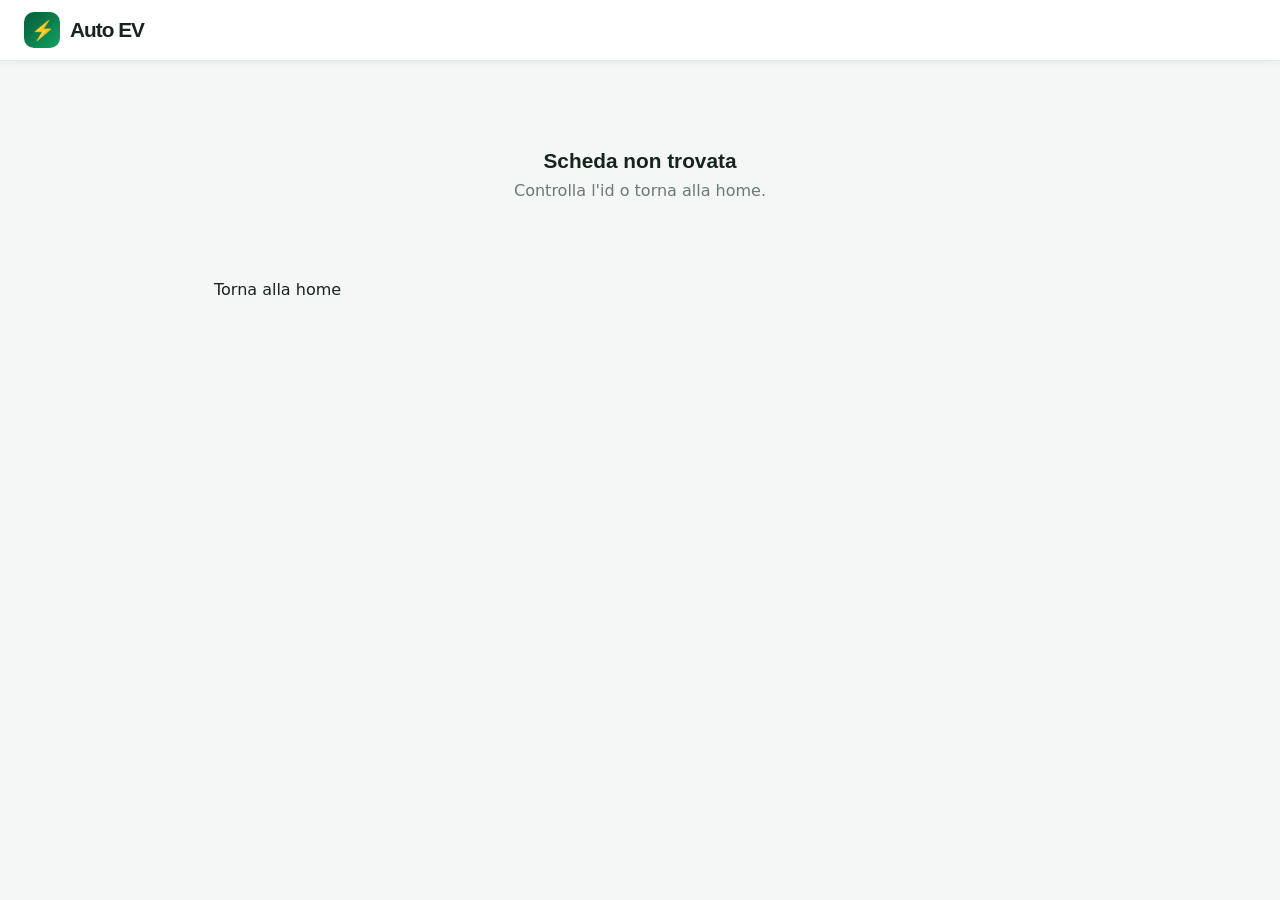
<file: product.html>
<!doctype html>
<html lang="it">
<head>
  <meta charset="utf-8" />
  <meta name="viewport" content="width=device-width,initial-scale=1" />
  <title>Scheda prodotto - Auto EV</title>
  <link rel="stylesheet" href="/assets/styles.css">
</head>
<body>
  <header class="site-header">
    <div class="brand"><div class="bolt">⚡</div><span>Auto EV</span></div>
  </header>
  <main style="padding:24px;max-width:900px;margin:0 auto;">
    <div id="product-container"></div>
    <p><a href="/index.html" class="btn">Torna alla home</a></p>
  </main>
  <script>
    async function loadListings(){
      try{const r = await fetch('/listings.json'); if(!r.ok) throw new Error('no'); return await r.json();}catch(e){return []}
    }
    function getQueryParam(name){return new URLSearchParams(location.search).get(name)}
    (async ()=>{
      const listings = await loadListings();
      const id = Number(getQueryParam('id'));
      const item = listings.find(x=>x.id===id);
      const container = document.getElementById('product-container');
      if(!item){
        container.innerHTML = '<div class="empty-state"><h3>Scheda non trovata</h3><p>Controlla l\'id o torna alla home.</p></div>';
        return;
      }
      container.innerHTML = `
        <div class="card" style="display:block">
          <div class="card-media">${item.img ? `<img src="${item.img}" alt="${item.brand} ${item.model}">` : ''}
            <span class="badge ${item.type==='phev' ? 'plugin' : ''}">${item.type === 'phev' ? 'PHEV' : 'EV'}</span>
            <span class="year-tag">${item.year}</span>
          </div>
          <div class="card-body">
            <h2>${item.brand.charAt(0).toUpperCase()+item.brand.slice(1)} ${item.model}</h2>
            <div class="price">€${Number(item.price).toLocaleString('it-IT')}</div>
            <p class="muted">${item.km.toLocaleString('it-IT')} km • ${item.date}</p>
            <p class="desc">${item.description}</p>
            <div style="margin-top:18px"><button class="btn-publish">Contatta venditore</button></div>
          </div>
        </div>
      `;
    })();
  </script>
</body>
</html>
</file>
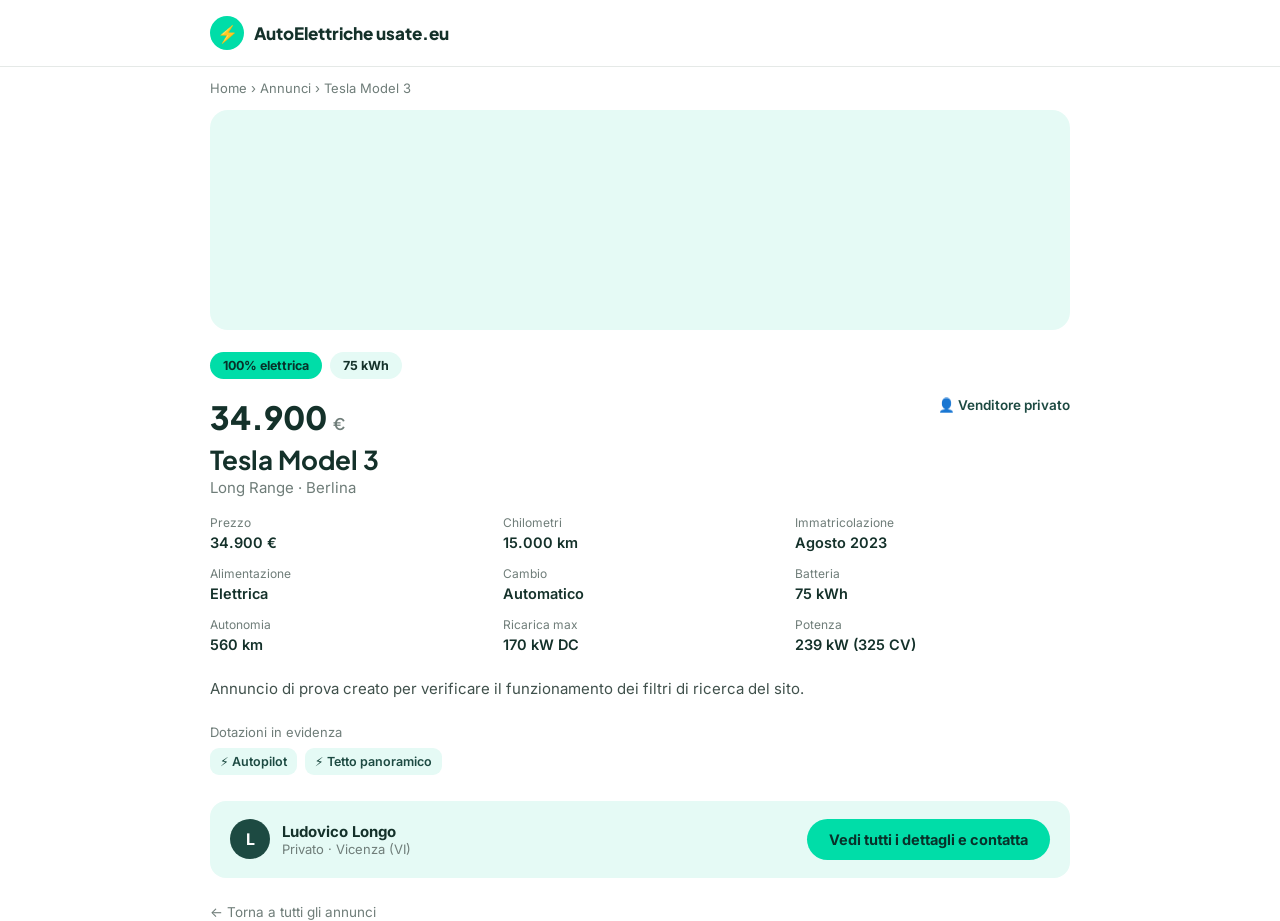
<file: annuncio/1000012.html>
<!DOCTYPE html>
<html lang="it">
<head>
<meta charset="UTF-8">
<meta name="viewport" content="width=device-width, initial-scale=1.0">
<title>Tesla Model 3 Long Range usata - 34.900 € | Auto Elettriche Usate</title>
<meta name="description" content="Annuncio di prova creato per verificare il funzionamento dei filtri di ricerca del sito.">
<meta name="robots" content="index, follow">
<link rel="canonical" href="https://autoelettricheusate.eu/annuncio/1000012.html">
<meta property="og:type" content="product">
<meta property="og:title" content="Tesla Model 3 Long Range usata - 34.900 € | Auto Elettriche Usate">
<meta property="og:description" content="Annuncio di prova creato per verificare il funzionamento dei filtri di ricerca del sito.">
<meta property="og:url" content="https://autoelettricheusate.eu/annuncio/1000012.html">
<meta property="og:image" content="https://autoelettricheusate.eu/og-image.png">
<meta property="og:locale" content="it_IT">
<meta property="og:site_name" content="Auto Elettriche Usate">
<meta name="twitter:card" content="summary_large_image">
<meta name="twitter:title" content="Tesla Model 3 Long Range usata - 34.900 € | Auto Elettriche Usate">
<meta name="twitter:description" content="Annuncio di prova creato per verificare il funzionamento dei filtri di ricerca del sito.">
<meta name="twitter:image" content="https://autoelettricheusate.eu/og-image.png">
<link rel="icon" href="data:image/svg+xml,<svg xmlns='http://www.w3.org/2000/svg' viewBox='0 0 32 32'><rect width='32' height='32' rx='8' fill='%2300dda8'/><path d='M18 3 8 19h5l-1 10 10-16h-6z' fill='%23103c33'/></svg>">
<link rel="preconnect" href="https://fonts.googleapis.com">
<link rel="preconnect" href="https://fonts.gstatic.com" crossorigin>
<link href="https://fonts.googleapis.com/css2?family=Plus+Jakarta+Sans:ital,wght@0,500;0,600;0,700;0,800;1,700&family=Inter:wght@400;500;600&display=swap" rel="stylesheet">
<script type="application/ld+json">{"@context":"https://schema.org","@type":"Product","name":"Tesla Model 3 Long Range","description":"Annuncio di prova creato per verificare il funzionamento dei filtri di ricerca del sito.","brand":{"@type":"Brand","name":"Tesla"},"offers":{"@type":"Offer","price":34900,"priceCurrency":"EUR","availability":"https://schema.org/InStock","itemCondition":"https://schema.org/UsedCondition","url":"https://autoelettricheusate.eu/annuncio/1000012.html"}}</script>
<style>
  * { box-sizing: border-box; }
  :root { --accent:#00dda8; --accent-d:#00b98d; --mint:#e5faf5; --ink:#14312a; --dark:#1d4a42; --body:#212529; --muted:#6f7d79; --line:#e5e9e7; --soft:#f8faf9; }
  html,body { max-width:100%; overflow-x:hidden; }
  body { margin:0; font-family:'Inter',system-ui,Arial,sans-serif; color:var(--body); background:#fff; }
  h1,h2,.price,.logo { font-family:'Plus Jakarta Sans','Inter',sans-serif; }
  a { color:inherit; text-decoration:none; }
  .wrap { max-width:900px; margin:0 auto; padding:0 20px; }
  header.site { border-bottom:1px solid var(--line); padding:16px 0; }
  .logo { display:flex; align-items:center; gap:10px; font-weight:800; font-size:17px; color:var(--ink); }
  .bolt { width:34px; height:34px; border-radius:50%; background:var(--accent); display:grid; place-items:center; font-size:17px; }
  main { padding:26px 0 50px; }
  .crumbs { font-size:13px; color:var(--muted); margin-bottom:14px; }
  .crumbs a:hover { color:var(--accent-d); }
  .gallery { display:grid; grid-template-columns:1fr; gap:8px; border-radius:18px; overflow:hidden; margin-bottom:22px; background:var(--mint); }
  .gallery img { width:100%; height:100%; max-height:420px; object-fit:cover; display:block; }
  .gallery:empty { min-height:220px; }
  .itop { display:flex; justify-content:space-between; align-items:flex-start; gap:12px; flex-wrap:wrap; margin-bottom:6px; }
  .price { font-size:32px; font-weight:800; color:var(--ink); }
  .price span { font-size:16px; font-weight:600; color:var(--muted); }
  .verified { font-size:13.5px; font-weight:600; color:var(--dark); }
  h1 { font-size:26px; margin:6px 0 2px; color:var(--ink); }
  .ver { margin:0 0 18px; color:var(--muted); font-size:15px; }
  .badges { display:flex; gap:8px; margin-bottom:18px; }
  .bdg { border-radius:999px; padding:6px 13px; font-size:12.5px; font-weight:700; background:var(--accent); color:#08312a; }
  .bdg.kwh { background:var(--mint); color:var(--ink); }
  .specs { display:grid; grid-template-columns:repeat(3,1fr); gap:14px 18px; margin:0 0 22px; }
  .sp label { display:block; font-size:12px; color:var(--muted); margin-bottom:2px; }
  .sp b { font-size:14.5px; font-weight:600; color:var(--ink); }
  .desc { font-size:15px; line-height:1.7; color:#40514c; margin:0 0 22px; white-space:pre-line; }
  .feat p { margin:0 0 8px; font-size:13px; color:var(--muted); }
  .tags { display:flex; gap:8px; flex-wrap:wrap; margin-bottom:26px; }
  .tag { background:var(--mint); border-radius:9px; padding:6px 10px; font-size:12.5px; font-weight:600; color:var(--dark); }
  .seller-box { display:flex; align-items:center; gap:12px; background:var(--mint); border-radius:16px; padding:18px 20px; flex-wrap:wrap; }
  .avatar { width:40px; height:40px; border-radius:50%; background:var(--dark); color:#fff; display:grid; place-items:center; font-weight:700; font-size:16px; }
  .seller-name { font-weight:700; font-size:15px; color:var(--ink); }
  .seller-sub { font-size:13px; color:var(--muted); }
  .cta { margin-left:auto; background:var(--accent); border-color:var(--accent); color:#08312a; border-radius:999px; padding:12px 22px; font-weight:700; font-size:14.5px; display:inline-block; }
  .cta:hover { background:var(--accent-d); }
  .back { display:inline-block; margin-top:26px; font-size:13.5px; color:var(--muted); }
  .back:hover { color:var(--accent-d); }
  @media (max-width:640px) { .specs { grid-template-columns:repeat(2,1fr); } .cta { margin-left:0; width:100%; text-align:center; } }
</style>
</head>
<body>
<header class="site">
  <div class="wrap">
    <a class="logo" href="https://autoelettricheusate.eu/">
      <span class="bolt">&#9889;</span>
      <span>AutoElettriche usate.eu</span>
    </a>
  </div>
</header>
<main class="wrap">
  <p class="crumbs"><a href="https://autoelettricheusate.eu/">Home</a> &rsaquo; <a href="https://autoelettricheusate.eu/#annunci">Annunci</a> &rsaquo; Tesla Model 3</p>
  <div class="gallery"></div>
  <div class="badges"><span class="bdg">100% elettrica</span><span class="bdg kwh">75 kWh</span></div>
  <div class="itop">
    <div class="price">34.900 <span>&euro;</span></div>
    <div class="verified">&#128100; Venditore privato</div>
  </div>
  <h1>Tesla Model 3</h1>
  <p class="ver">Long Range &middot; Berlina</p>
  <div class="specs">
    <div class="sp"><label>Prezzo</label><b>34.900 &euro;</b></div>
    <div class="sp"><label>Chilometri</label><b>15.000 km</b></div>
    <div class="sp"><label>Immatricolazione</label><b>Agosto 2023</b></div>
    <div class="sp"><label>Alimentazione</label><b>Elettrica</b></div>
    <div class="sp"><label>Cambio</label><b>Automatico</b></div>
    <div class="sp"><label>Batteria</label><b>75 kWh</b></div>
    <div class="sp"><label>Autonomia</label><b>560 km</b></div>
    <div class="sp"><label>Ricarica max</label><b>170 kW DC</b></div>
    <div class="sp"><label>Potenza</label><b>239 kW (325 CV)</b></div>
  </div>
  <p class="desc">Annuncio di prova creato per verificare il funzionamento dei filtri di ricerca del sito.</p>
  <div class="feat"><p>Dotazioni in evidenza</p><div class="tags"><span class="tag">&#9889; Autopilot</span><span class="tag">&#9889; Tetto panoramico</span></div></div>
  <div class="seller-box">
    <span class="avatar">L</span>
    <div>
      <div class="seller-name">Ludovico Longo</div>
      <div class="seller-sub">Privato &middot; Vicenza (VI)</div>
    </div>
    <a class="cta" href="https://autoelettricheusate.eu/#annuncio-1000012">Vedi tutti i dettagli e contatta</a>
  </div>
  <a class="back" href="https://autoelettricheusate.eu/#annunci">&larr; Torna a tutti gli annunci</a>
</main>
</body>
</html>
</file>
<file: assets/styles.css>
/* Assets: styles.css - extracted from original and slightly refactored */
*{box-sizing:border-box}
:root{
  --green: #0a7a4a;
  --green-light: #12a463;
  --amber: #e08a00;
  --ink: #16241d;
  --muted: #6b7a73;
  --line: #e6ebe8;
}
body{font-family: 'Inter', system-ui, Arial, sans-serif;background:#f4f7f5;color:var(--ink);margin:0;-webkit-font-smoothing:antialiased}
a{color:inherit;text-decoration:none}

/* HEADER */
header{position:sticky;top:0;z-index:100;background:#fff;border-bottom:1px solid var(--line);padding:12px 24px;display:flex;align-items:center;justify-content:space-between;gap:24px;box-shadow:0 2px 8px rgba(16,40,30,0.05)}
.brand{display:inline-flex;align-items:center;gap:10px;font-family:'Plus Jakarta Sans',sans-serif;font-weight:800;font-size:1.3rem;letter-spacing:-1px;margin:0;cursor:pointer}
.brand .bolt{display:inline-flex;align-items:center;justify-content:center;width:36px;height:36px;border-radius:10px;background:linear-gradient(135deg,#075c38 0%,#0a7a4a 45%,#12a463 100%);color:#fff;font-size:1.2rem}
.header-center{flex:1;max-width:500px}
.search-bar{display:flex;align-items:center;background:#f4f7f5;border:1px solid var(--line);border-radius:12px;padding:8px 12px;gap:8px}
.search-bar input{border:none;background:transparent;flex:1;font-size:0.9rem;outline:none;color:var(--ink)}
.header-right{display:flex;align-items:center;gap:12px}
.btn-publish{background:var(--green);color:#fff;border:none;padding:8px 16px;border-radius:8px;font-weight:600;font-size:0.85rem;cursor:pointer}
.btn-auth{background:#f4f7f5;color:var(--ink);border:1px solid var(--line);padding:8px 14px;border-radius:8px;font-weight:600;font-size:0.85rem;cursor:pointer}

/* HERO */
.hero{background:linear-gradient(135deg,#075c38 0%,#0a7a4a 45%,#12a463 100%);color:#fff;padding:64px 24px;text-align:center}
.hero h1{font-family:'Plus Jakarta Sans',sans-serif;font-size:2.2rem;font-weight:800;margin:0 0 12px}
.hero p{font-size:1.05rem;opacity:0.92;margin:0 0 32px}
.hero-search{display:flex;gap:12px;max-width:600px;margin:0 auto}
.hero-search input{flex:1;padding:14px 16px;border:none;border-radius:12px;font-size:0.95rem;outline:none}
.hero-search button{padding:14px 24px;background:var(--amber);color:#fff;border:none;border-radius:12px;font-weight:600;cursor:pointer}

/* FILTERS */
.filters-section{background:#fff;border-bottom:1px solid var(--line);padding:24px;position:sticky;top:68px;z-index:99;box-shadow:0 2px 8px rgba(16,40,30,0.03)}
.container{max-width:1180px;margin:0 auto}
.filters-title{font-family:'Plus Jakarta Sans',sans-serif;font-size:0.95rem;font-weight:700;margin:0 0 16px;text-transform:uppercase;color:var(--muted)}
.filters-grid{display:grid;grid-template-columns:repeat(auto-fit,minmax(180px,1fr));gap:16px}
.filter-group{display:flex;flex-direction:column;gap:6px}
.filter-label{font-size:0.8rem;font-weight:600;color:var(--muted);text-transform:uppercase}
.filter-input,.filter-select{border:1px solid var(--line);border-radius:8px;padding:10px 12px;font-size:0.9rem;background:#f4f7f5}
.filter-input:focus,.filter-select:focus{outline:none;border-color:var(--green);background:#fff;box-shadow:0 0 0 3px rgba(10,122,74,0.08)}
.price-range{display:flex;gap:10px;align-items:flex-end}
.price-range-separator{color:var(--muted);font-size:0.9rem;margin-top:22px}
.btn-reset{background:transparent;border:1px solid var(--line);color:var(--muted);padding:10px 16px;border-radius:8px;font-size:0.85rem;font-weight:600;cursor:pointer;align-self:flex-end}

/* MAIN */
.content{max-width:1180px;margin:0 auto;padding:24px}
.toolbar{display:flex;flex-wrap:wrap;gap:10px;align-items:center;justify-content:space-between;background:#fff;border:1px solid var(--line);border-radius:16px;padding:14px 18px;box-shadow:0 4px 14px rgba(16,40,30,0.05);margin-bottom:26px}
.grid{display:grid;grid-template-columns:repeat(auto-fill,minmax(290px,1fr));gap:24px}

/* CARD */
.card{background:#fff;border:1px solid var(--line);border-radius:18px;overflow:hidden;display:flex;flex-direction:column;box-shadow:0 4px 14px rgba(16,40,30,0.05);transition:transform 0.22s ease,box-shadow 0.22s ease}
.card:hover{transform:translateY(-6px);box-shadow:0 18px 38px rgba(16,40,30,0.13)}
.card-media{position:relative;height:176px;background:linear-gradient(135deg,#dff2e8,#b9e4cf);display:flex;align-items:center;justify-content:center;font-size:3rem}
.card-media img{width:100%;height:100%;object-fit:cover;display:block}
.badge{position:absolute;top:12px;left:12px;background:var(--green);color:#fff;padding:5px 12px;border-radius:999px;font-size:0.7rem;font-weight:700;text-transform:uppercase}
.badge.plugin{background:var(--amber)}
.year-tag{position:absolute;top:12px;right:12px;background:rgba(255,255,255,0.92);color:var(--ink);padding:5px 11px;border-radius:999px;font-size:0.75rem;font-weight:700}
.card-body{padding:18px 18px 16px;display:flex;flex-direction:column;flex:1}
.card h3{font-family:'Plus Jakarta Sans',sans-serif;font-size:1.08rem;line-height:1.35;margin:0 0 4px}
.price{font-family:'Plus Jakarta Sans',sans-serif;font-size:1.5rem;font-weight:800;color:var(--green);margin-bottom:14px}
.specs{display:grid;grid-template-columns:1fr 1fr;gap:8px 10px;border-top:1px solid var(--line);border-bottom:1px solid var(--line);padding:12px 0;margin-bottom:12px}
.spec{display:flex;align-items:center;gap:7px;font-size:0.85rem;color:#3d4d45}
.desc{color:#4a5a52;font-size:0.88rem;line-height:1.5;margin:0 0 14px;flex:1}
.card-foot{display:flex;align-items:center;justify-content:space-between;gap:8px;font-size:0.82rem}
.seller{color:var(--muted);display:flex;align-items:center;gap:6px;min-width:0}
.like-btn{background:transparent;border:1px solid var(--line);color:var(--muted);width:32px;height:32px;border-radius:8px;display:flex;align-items:center;justify-content:center;cursor:pointer}
.like-btn.liked{background:var(--green);border-color:var(--green);color:#fff}

.empty-state{grid-column:1/-1;text-align:center;padding:64px 24px}
.empty-state h3{font-family:'Plus Jakarta Sans',sans-serif;font-size:1.3rem;margin:0 0 8px}
.empty-state p{color:var(--muted);margin:0}

/* RESPONSIVE */
@media (max-width:768px){
  header{flex-wrap:wrap;padding:12px}
  .header-center{max-width:100%;order:3;width:100%}
  .hero{padding:40px 24px}
  .hero h1{font-size:1.7rem}
  .hero-search{flex-direction:column}
  .filters-grid{grid-template-columns:repeat(2,1fr)}
  .grid{grid-template-columns:repeat(auto-fill,minmax(240px,1fr))}
}
@media (max-width:480px){
  .hero h1{font-size:1.4rem}
  .filters-grid{grid-template-columns:1fr}
  .toolbar{flex-direction:column;align-items:flex-start}
}
</file>
